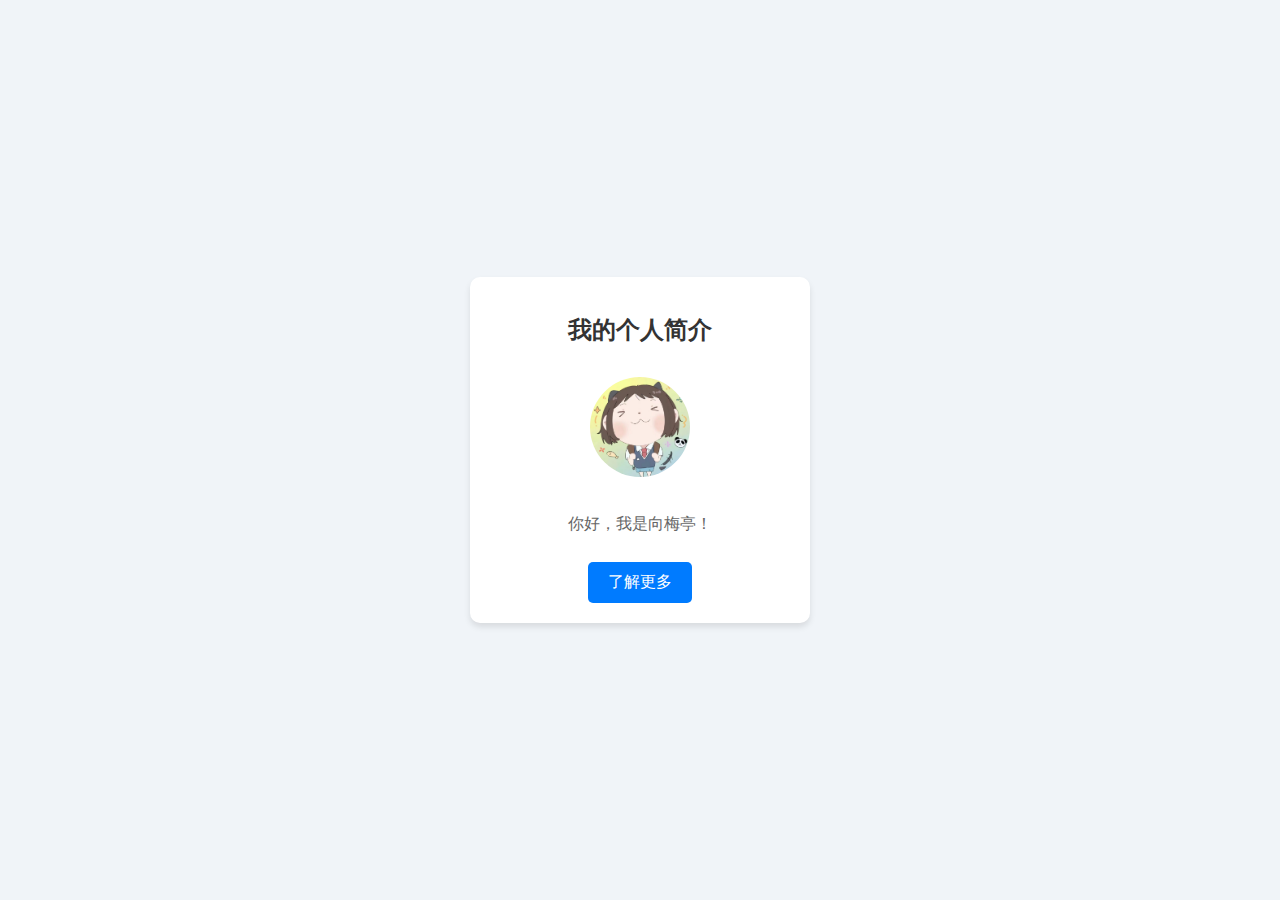
<file: index.html>
<!DOCTYPE html>
<html lang="en">
<head>
  <meta charset="UTF-8">
  <meta name="viewport" content="width=device-width, initial-scale=1.0">
  <title>个人简介</title>
  <link rel="stylesheet" href="css/style.css">
</head>
<body>
  <div class="container">
    <h1>我的个人简介</h1>
    <img src="1.jpg" alt="我的照片">
    <p>你好，我是向梅亭！</p>
    <a href="https://baidu.com">了解更多</a>
  </div>
</body>
</html>
</file>
<file: css/style.css>
body {
  font-family: Arial, sans-serif;
  background-color: #f0f4f8;
  margin: 0;
  padding: 0;
  display: flex;
  justify-content: center;
  align-items: center;
  height: 100vh;
}

.container {
  background: #fff;
  padding: 20px;
  border-radius: 10px;
  box-shadow: 0 4px 6px rgba(0, 0, 0, 0.1);
  text-align: center;
  width: 300px;
}

h1 {
  color: #333;
  font-size: 24px;
}

p {
  color: #666;
  font-size: 16px;
  line-height: 1.5;
}

img {
  width: 100px;
  height: 100px;
  border-radius: 50%;
  margin: 15px 0;
}

a {
  display: inline-block;
  text-decoration: none;
  background-color: #007bff;
  color: white;
  padding: 10px 20px;
  border-radius: 5px;
  margin-top: 10px;
}

a:hover {
  background-color: #0056b3;
}
</file>
